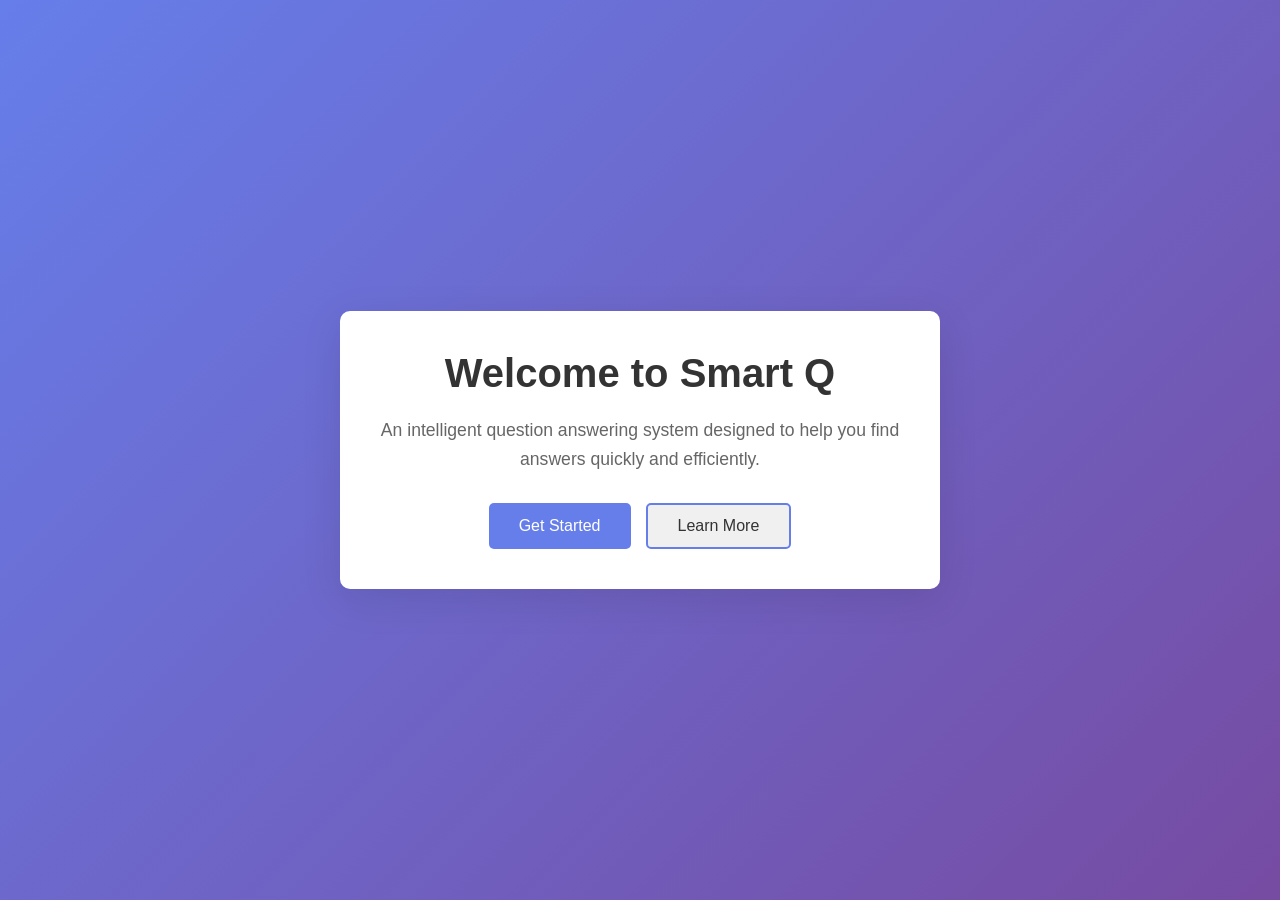
<file: index.html>
<!DOCTYPE html>
<html lang="en">
   <link rel="icon" type="image/png" href="icons8-apps-24.png">


<head>
    <meta charset="UTF-8">
    <meta name="viewport" content="width=device-width, initial-scale=1.0">
    <title>Smart Q</title>
    <style>
        * {
            margin: 0;
            padding: 0;
            box-sizing: border-box;
        }
        
        body {
            font-family: -apple-system, BlinkMacSystemFont, 'Segoe UI', Roboto, Oxygen, Ubuntu, Cantarell, sans-serif;
            background: linear-gradient(135deg, #667eea 0%, #764ba2 100%);
            min-height: 100vh;
            display: flex;
            align-items: center;
            justify-content: center;
        }
        
        .container {
            background: white;
            border-radius: 10px;
            box-shadow: 0 10px 40px rgba(0, 0, 0, 0.1);
            padding: 40px;
            max-width: 600px;
            text-align: center;
        }
        
        h1 {
            color: #333;
            margin-bottom: 20px;
            font-size: 2.5em;
        }
        
        p {
            color: #666;
            font-size: 1.1em;
            margin-bottom: 30px;
            line-height: 1.6;
        }
        
        .buttons {
            display: flex;
            gap: 15px;
            justify-content: center;
            flex-wrap: wrap;
        }
        
        button {
            padding: 12px 30px;
            font-size: 1em;
            border: none;
            border-radius: 5px;
            cursor: pointer;
            transition: all 0.3s ease;
        }
        
        .btn-primary {
            background: #667eea;
            color: white;
        }
        
        .btn-primary:hover {
            background: #5568d3;
            transform: translateY(-2px);
            box-shadow: 0 5px 15px rgba(102, 126, 234, 0.4);
        }
        
        .btn-secondary {
            background: #f0f0f0;
            color: #333;
            border: 2px solid #667eea;
        }
        
        .btn-secondary:hover {
            background: #667eea;
            color: white;
        }
    </style>
</head>
<body>
    <div class="container">
        <h1>Welcome to Smart Q</h1>
        <p>An intelligent question answering system designed to help you find answers quickly and efficiently.</p>
        <div class="buttons">
            <button class="btn-primary">Get Started</button>
            <button class="btn-secondary">Learn More</button>
        </div>
    </div>
</body>
</html>
</file>
